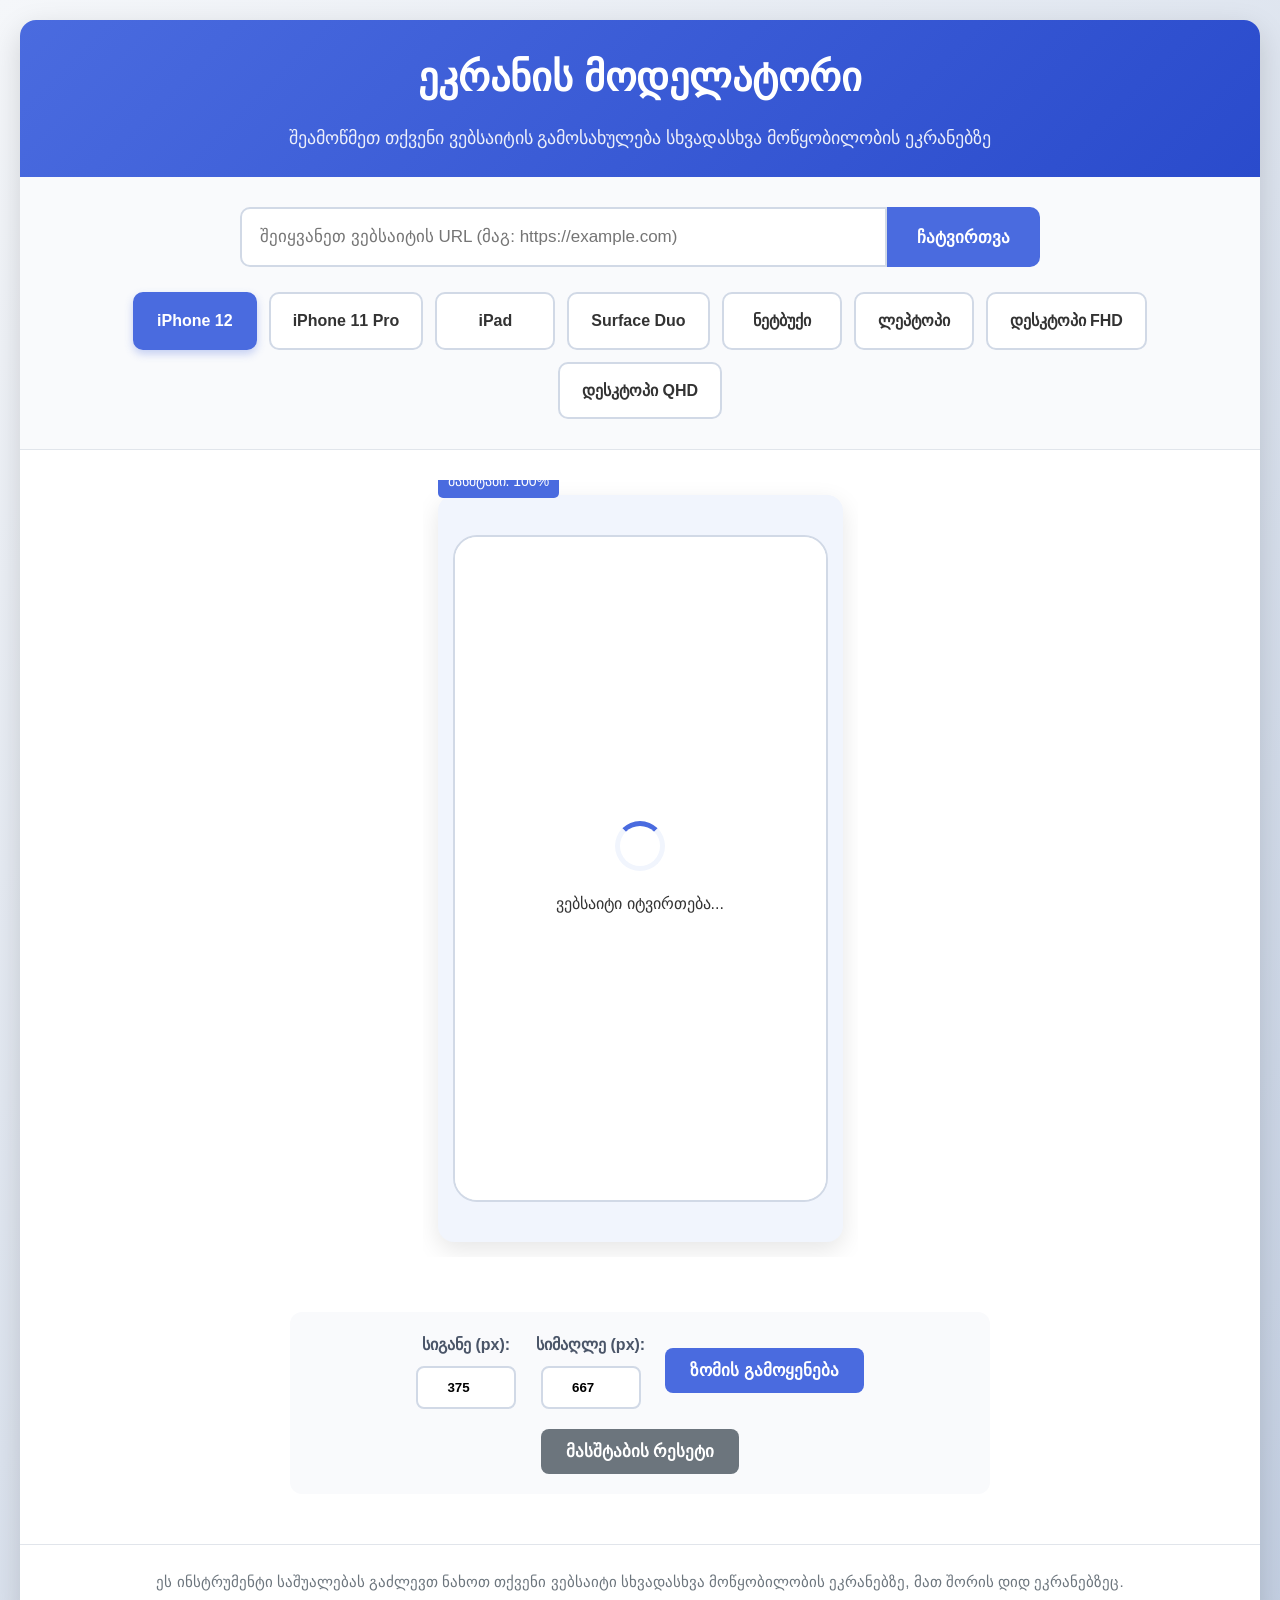
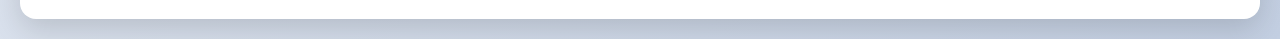
<file: index.html>
<!DOCTYPE html>
<html lang="ka">
<head>
    <meta charset="UTF-8">
    <meta name="viewport" content="width=device-width, initial-scale=1.0">
    <title>ეკრანის მოდელატორი - ვებსაიტის ნახვა სხვადასხვა მოწყობილობაზე</title>
    <link rel="stylesheet" href="./style.css">
</head>
<body>
    <div class="container">
        <header>
            <h1>ეკრანის მოდელატორი</h1>
            <p class="description">შეამოწმეთ თქვენი ვებსაიტის გამოსახულება სხვადასხვა მოწყობილობის ეკრანებზე</p>
        </header>
        
        <div class="input-section">
            <div class="input-group">
                <input type="url" id="url-input" placeholder="შეიყვანეთ ვებსაიტის URL (მაგ: https://example.com)" />
                <button id="load-btn">ჩატვირთვა</button>
            </div>
            
            <div class="device-selection">
                <div class="device-btn active" data-width="375" data-height="667">iPhone 12</div>
                <div class="device-btn" data-width="414" data-height="896">iPhone 11 Pro</div>
                <div class="device-btn" data-width="768" data-height="1024">iPad</div>
                <div class="device-btn" data-width="820" data-height="1180">Surface Duo</div>
                <div class="device-btn" data-width="1024" data-height="768">ნეტბუქი</div>
                <div class="device-btn" data-width="1280" data-height="720">ლეპტოპი</div>
                <div class="device-btn" data-width="1920" data-height="1080">დესკტოპი FHD</div>
                <div class="device-btn" data-width="2560" data-height="1440">დესკტოპი QHD</div>
            </div>
        </div>
        
        <div class="preview-section">
            <div class="device-container">
                <div class="device-frame" id="device-frame">
                    <div class="scale-info" id="scale-info">მასშტაბი: 100%</div>
                    <div class="device-screen" id="device-screen">
                        <div class="loading" id="loading">
                            <div class="spinner"></div>
                            <p>ვებსაიტი იტვირთება...</p>
                        </div>
                        <iframe id="site-frame" sandbox="allow-same-origin allow-scripts"></iframe>
                    </div>
                </div>
            </div>
            
            <div class="custom-size">
                <div class="size-input">
                    <label for="width-input">სიგანე (px):</label>
                    <input type="number" id="width-input" min="100" max="5000" value="375" />
                </div>
                <div class="size-input">
                    <label for="height-input">სიმაღლე (px):</label>
                    <input type="number" id="height-input" min="100" max="5000" value="667" />
                </div>
                <button id="apply-size">ზომის გამოყენება</button>
                <button id="reset-view" style="background: #6c757d;">მასშტაბის რესეტი</button>
            </div>
        </div>
        
        <footer>
            <p>ეს ინსტრუმენტი საშუალებას გაძლევთ ნახოთ თქვენი ვებსაიტი სხვადასხვა მოწყობილობის ეკრანებზე, მათ შორის დიდ ეკრანებზეც.</p>
        </footer>
    </div>

    <script src="./index.js"></script>
</body>
</html>
</file>
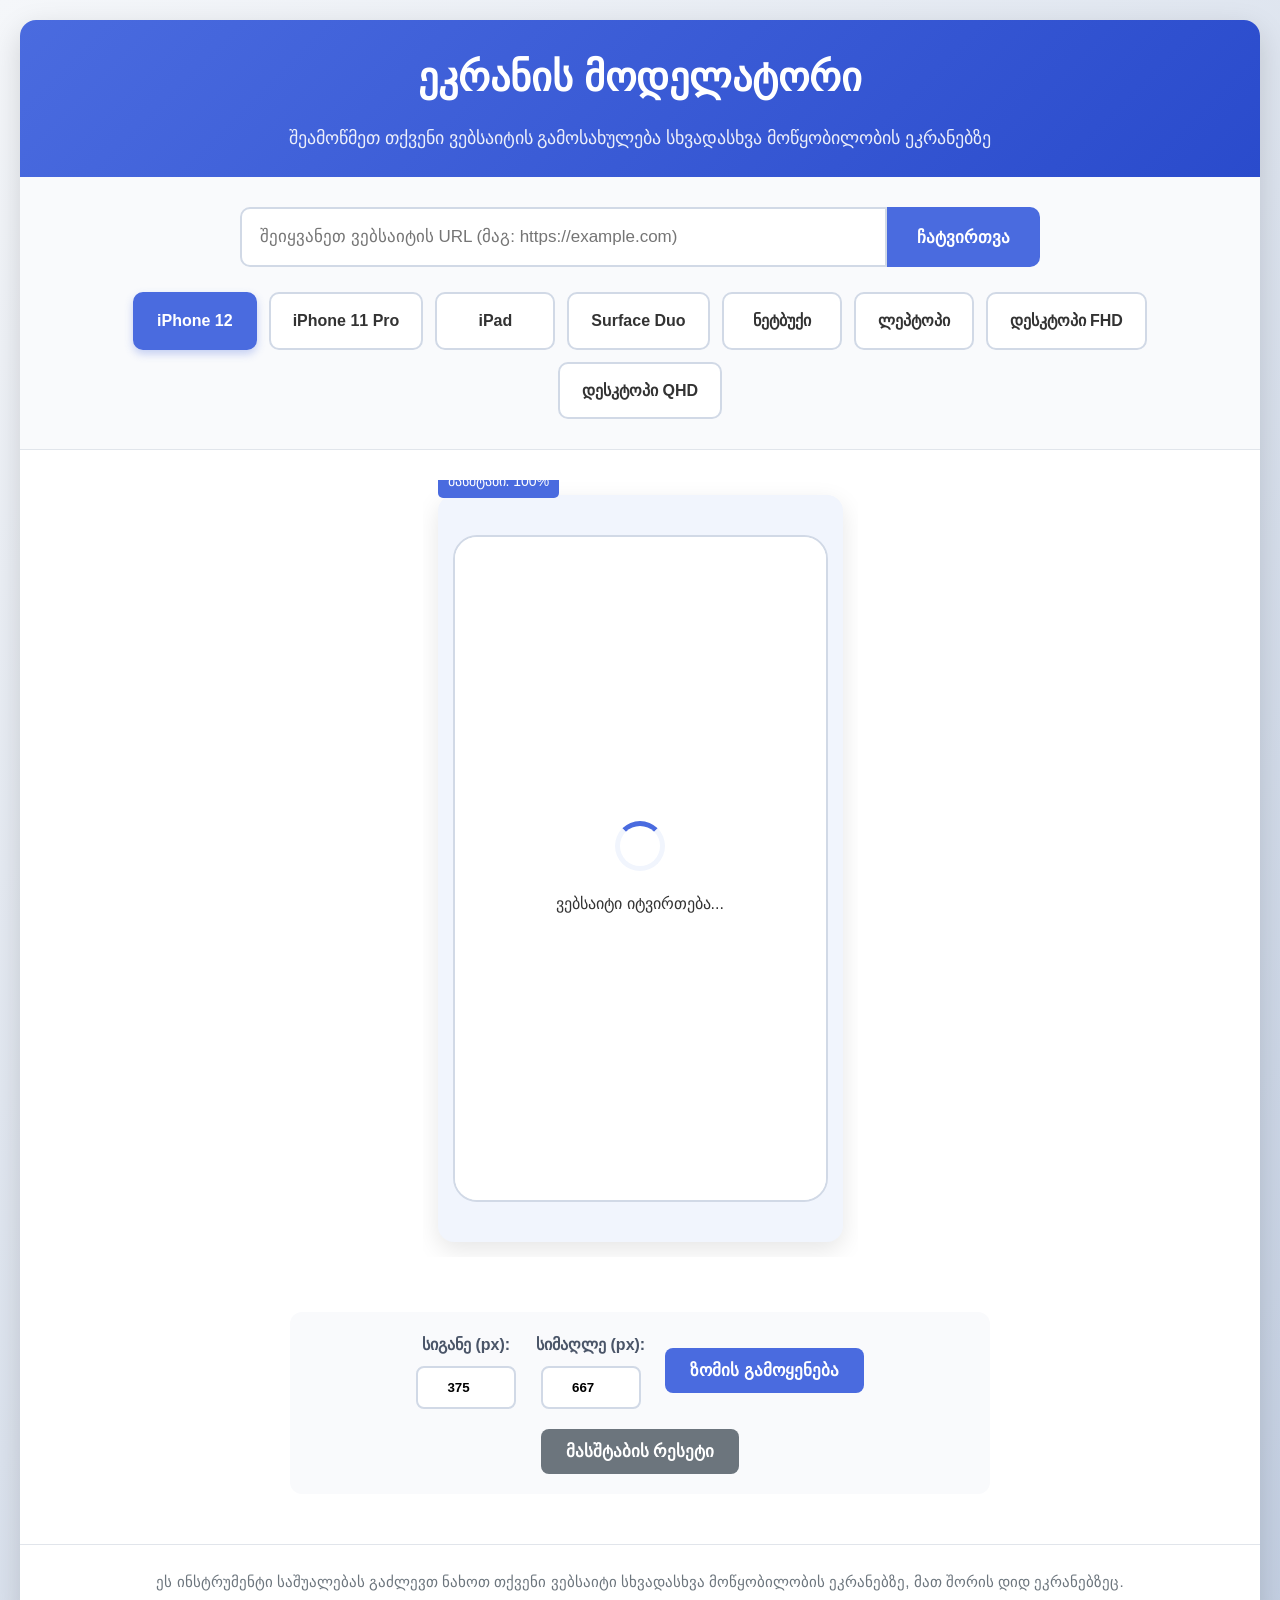
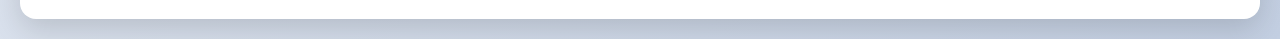
<file: screen-test.html>
<!DOCTYPE html>
<html lang="ka">
<head>
    <meta charset="UTF-8">
    <meta name="viewport" content="width=device-width, initial-scale=1.0">
    <title>ეკრანის მოდელატორი - ვებსაიტის ნახვა სხვადასხვა მოწყობილობაზე</title>
    <link rel="stylesheet" href="./style.css">
</head>
<body>
    <div class="container">
        <header>
            <h1>ეკრანის მოდელატორი</h1>
            <p class="description">შეამოწმეთ თქვენი ვებსაიტის გამოსახულება სხვადასხვა მოწყობილობის ეკრანებზე</p>
        </header>
        
        <div class="input-section">
            <div class="input-group">
                <input type="url" id="url-input" placeholder="შეიყვანეთ ვებსაიტის URL (მაგ: https://example.com)" />
                <button id="load-btn">ჩატვირთვა</button>
            </div>
            
            <div class="device-selection">
                <div class="device-btn active" data-width="375" data-height="667">iPhone 12</div>
                <div class="device-btn" data-width="414" data-height="896">iPhone 11 Pro</div>
                <div class="device-btn" data-width="768" data-height="1024">iPad</div>
                <div class="device-btn" data-width="820" data-height="1180">Surface Duo</div>
                <div class="device-btn" data-width="1024" data-height="768">ნეტბუქი</div>
                <div class="device-btn" data-width="1280" data-height="720">ლეპტოპი</div>
                <div class="device-btn" data-width="1920" data-height="1080">დესკტოპი FHD</div>
                <div class="device-btn" data-width="2560" data-height="1440">დესკტოპი QHD</div>
            </div>
        </div>
        
        <div class="preview-section">
            <div class="device-container">
                <div class="device-frame" id="device-frame">
                    <div class="scale-info" id="scale-info">მასშტაბი: 100%</div>
                    <div class="device-screen" id="device-screen">
                        <div class="loading" id="loading">
                            <div class="spinner"></div>
                            <p>ვებსაიტი იტვირთება...</p>
                        </div>
                        <iframe id="site-frame" sandbox="allow-same-origin allow-scripts"></iframe>
                    </div>
                </div>
            </div>
            
            <div class="custom-size">
                <div class="size-input">
                    <label for="width-input">სიგანე (px):</label>
                    <input type="number" id="width-input" min="100" max="5000" value="375" />
                </div>
                <div class="size-input">
                    <label for="height-input">სიმაღლე (px):</label>
                    <input type="number" id="height-input" min="100" max="5000" value="667" />
                </div>
                <button id="apply-size">ზომის გამოყენება</button>
                <button id="reset-view" style="background: #6c757d;">მასშტაბის რესეტი</button>
            </div>
        </div>
        
        <footer>
            <p>ეს ინსტრუმენტი საშუალებას გაძლევთ ნახოთ თქვენი ვებსაიტი სხვადასხვა მოწყობილობის ეკრანებზე, მათ შორის დიდ ეკრანებზეც.</p>
        </footer>
    </div>

    <script src="./index.js"></script>
</body>
</html>
</file>
<file: style.css>
* {
  box-sizing: border-box;
  margin: 0;
  padding: 0;
  font-family: "Segoe UI", Tahoma, Geneva, Verdana, sans-serif;
}

body {
  background: linear-gradient(135deg, #f5f7fa 0%, #c3cfe2 100%);
  color: #333;
  line-height: 1.6;
  padding: 20px;
  min-height: 100vh;
}

.container {
  max-width: 1400px;
  margin: 0 auto;
  background: white;
  border-radius: 16px;
  box-shadow: 0 10px 30px rgba(0, 0, 0, 0.15);
  overflow: hidden;
}

header {
  background: linear-gradient(135deg, #4a6bdf 0%, #2a4bcc 100%);
  color: white;
  padding: 25px;
  text-align: center;
}

h1 {
  font-size: 2.5rem;
  margin-bottom: 15px;
}

.description {
  font-size: 1.1rem;
  max-width: 800px;
  margin: 0 auto;
  opacity: 0.9;
}

.input-section {
  padding: 30px;
  background: #f9fafc;
  border-bottom: 1px solid #e1e5eb;
}

.input-group {
  display: flex;
  margin-bottom: 20px;
  max-width: 800px;
  margin-left: auto;
  margin-right: auto;
}

input[type="url"] {
  flex: 1;
  padding: 18px;
  border: 2px solid #d1d9e6;
  border-radius: 10px 0 0 10px;
  font-size: 17px;
  transition: all 0.3s;
}

input[type="url"]:focus {
  outline: none;
  border-color: #4a6bdf;
  box-shadow: 0 0 0 3px rgba(74, 107, 223, 0.2);
}

button {
  background: #4a6bdf;
  color: white;
  border: none;
  padding: 0 30px;
  border-radius: 0 10px 10px 0;
  cursor: pointer;
  font-size: 17px;
  font-weight: 600;
  transition: all 0.3s;
}

button:hover {
  background: #3a5bc7;
}

.device-selection {
  display: flex;
  flex-wrap: wrap;
  gap: 12px;
  margin-top: 25px;
  justify-content: center;
}

.device-btn {
  padding: 14px 22px;
  background: white;
  border: 2px solid #d1d9e6;
  border-radius: 10px;
  cursor: pointer;
  font-weight: 600;
  transition: all 0.3s;
  min-width: 120px;
  text-align: center;
}

.device-btn:hover {
  background: #f1f5fd;
  transform: translateY(-2px);
}

.device-btn.active {
  background: #4a6bdf;
  color: white;
  border-color: #4a6bdf;
  box-shadow: 0 4px 8px rgba(74, 107, 223, 0.3);
}

.preview-section {
  padding: 30px;
  display: flex;
  flex-direction: column;
  align-items: center;
}

.device-container {
  max-width: 100%;
  overflow: auto;
  margin-bottom: 30px;
  padding: 15px;
}

.device-frame {
  background: #f1f5fd;
  border-radius: 16px;
  padding: 20px;
  box-shadow: 0 8px 25px rgba(0, 0, 0, 0.1);
  margin: 0 auto;
  transition: all 0.3s;
  position: relative;
}

.device-screen {
  background: white;
  border: 2px solid #d1d9e6;
  overflow: hidden;
  position: relative;
  margin: 0 auto;
}

.device-screen iframe {
  border: none;
  width: 100%;
  height: 100%;
  display: block;
}

.loading {
  position: absolute;
  top: 0;
  left: 0;
  width: 100%;
  height: 100%;
  background: white;
  display: flex;
  justify-content: center;
  align-items: center;
  flex-direction: column;
  z-index: 10;
}

.spinner {
  width: 50px;
  height: 50px;
  border: 5px solid #f1f5fd;
  border-top: 5px solid #4a6bdf;
  border-radius: 50%;
  animation: spin 1s linear infinite;
  margin-bottom: 20px;
}

@keyframes spin {
  0% {
    transform: rotate(0deg);
  }
  100% {
    transform: rotate(360deg);
  }
}

.scale-info {
  position: absolute;
  top: -30px;
  left: 0;
  background: #4a6bdf;
  color: white;
  padding: 5px 10px;
  border-radius: 5px;
  font-size: 14px;
}

.custom-size {
  margin-top: 25px;
  display: flex;
  gap: 20px;
  align-items: center;
  flex-wrap: wrap;
  justify-content: center;
  background: #f9fafc;
  padding: 20px;
  border-radius: 12px;
  width: 100%;
  max-width: 700px;
}

.size-input {
  display: flex;
  flex-direction: column;
  align-items: center;
}

.size-input label {
  margin-bottom: 8px;
  font-weight: 600;
  color: #4a5568;
}

.custom-size input {
  width: 100px;
  padding: 12px;
  border: 2px solid #d1d9e6;
  border-radius: 8px;
  text-align: center;
  font-weight: 600;
}

.custom-size button {
  border-radius: 8px;
  padding: 12px 25px;
  height: fit-content;
}

footer {
  text-align: center;
  padding: 25px;
  color: #6c757d;
  font-size: 0.95rem;
  border-top: 1px solid #e1e5eb;
  margin-top: 20px;
}

@media (max-width: 768px) {
  .input-group {
    flex-direction: column;
  }

  input[type="url"] {
    border-radius: 10px;
    margin-bottom: 12px;
  }

  button {
    border-radius: 10px;
    padding: 16px;
  }

  .device-btn {
    min-width: 100px;
    padding: 12px 15px;
    font-size: 14px;
  }

  .custom-size {
    flex-direction: column;
    gap: 15px;
  }
}
</file>
